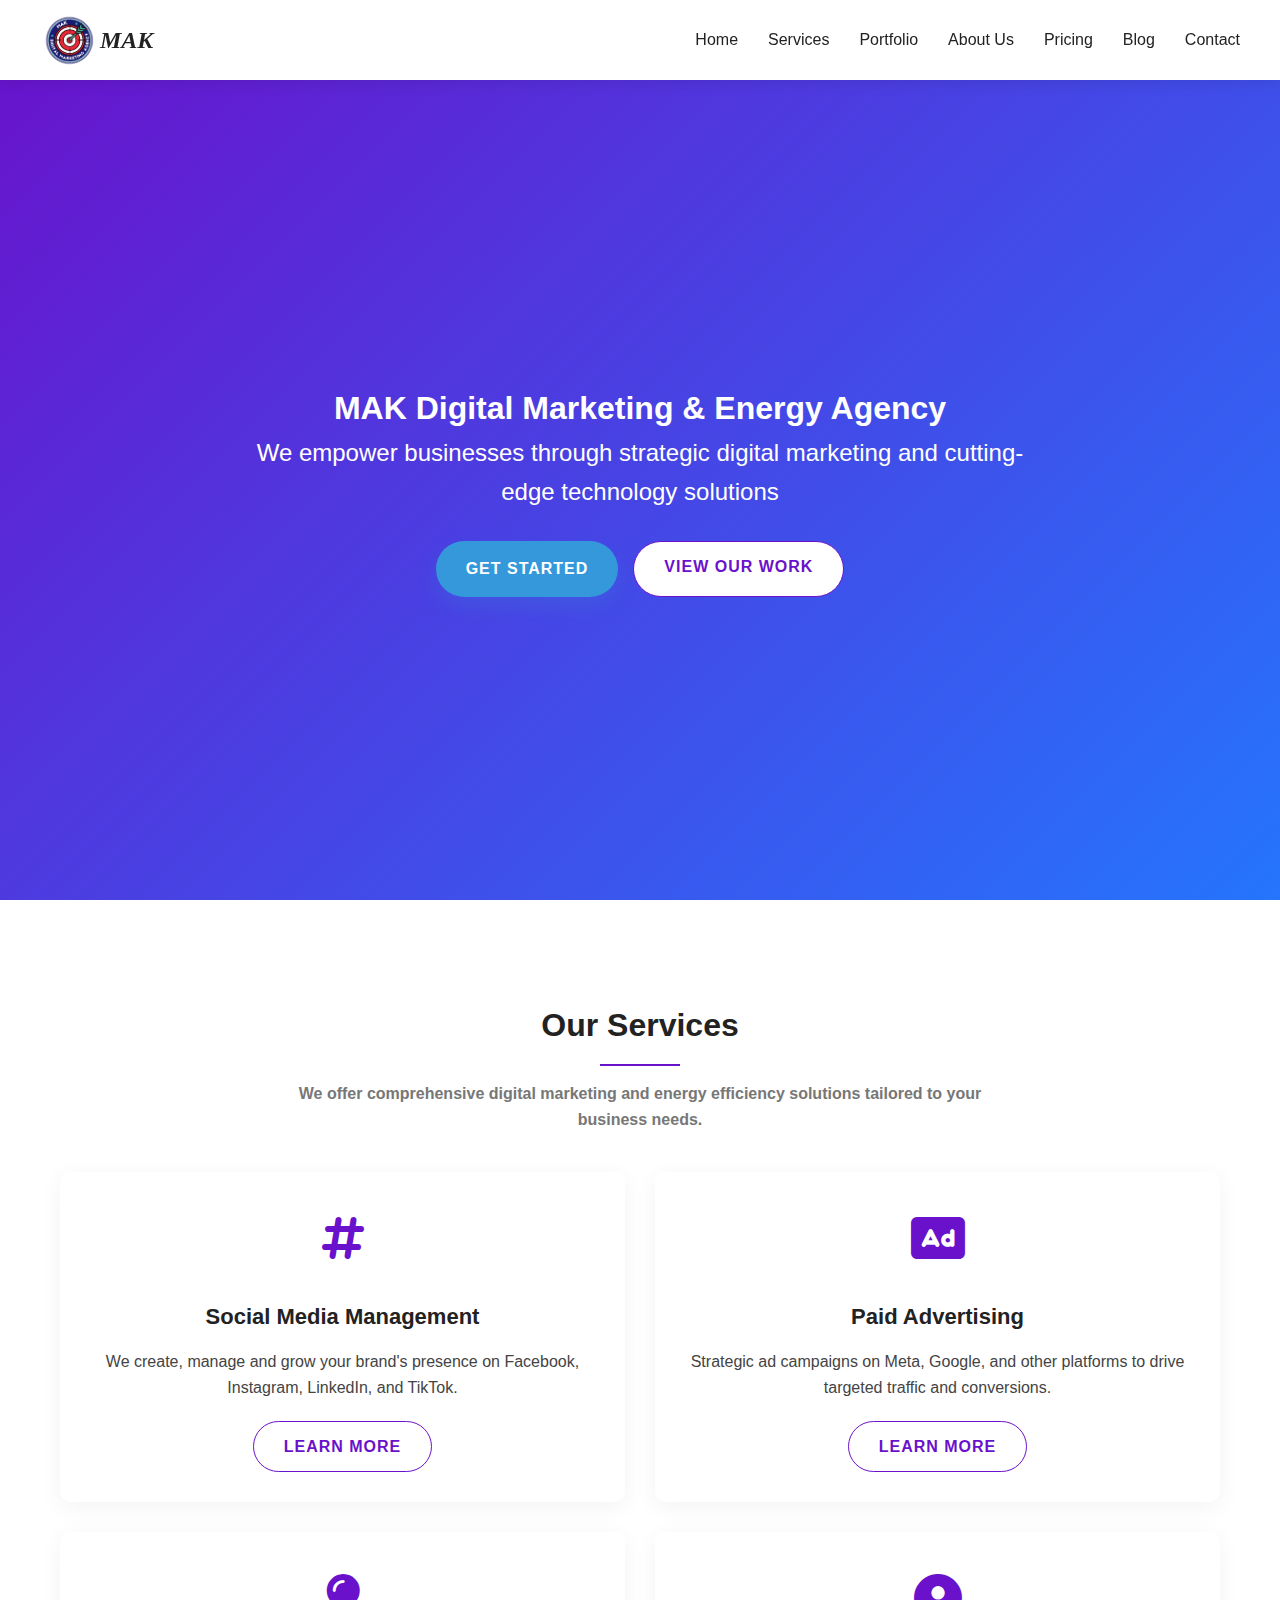
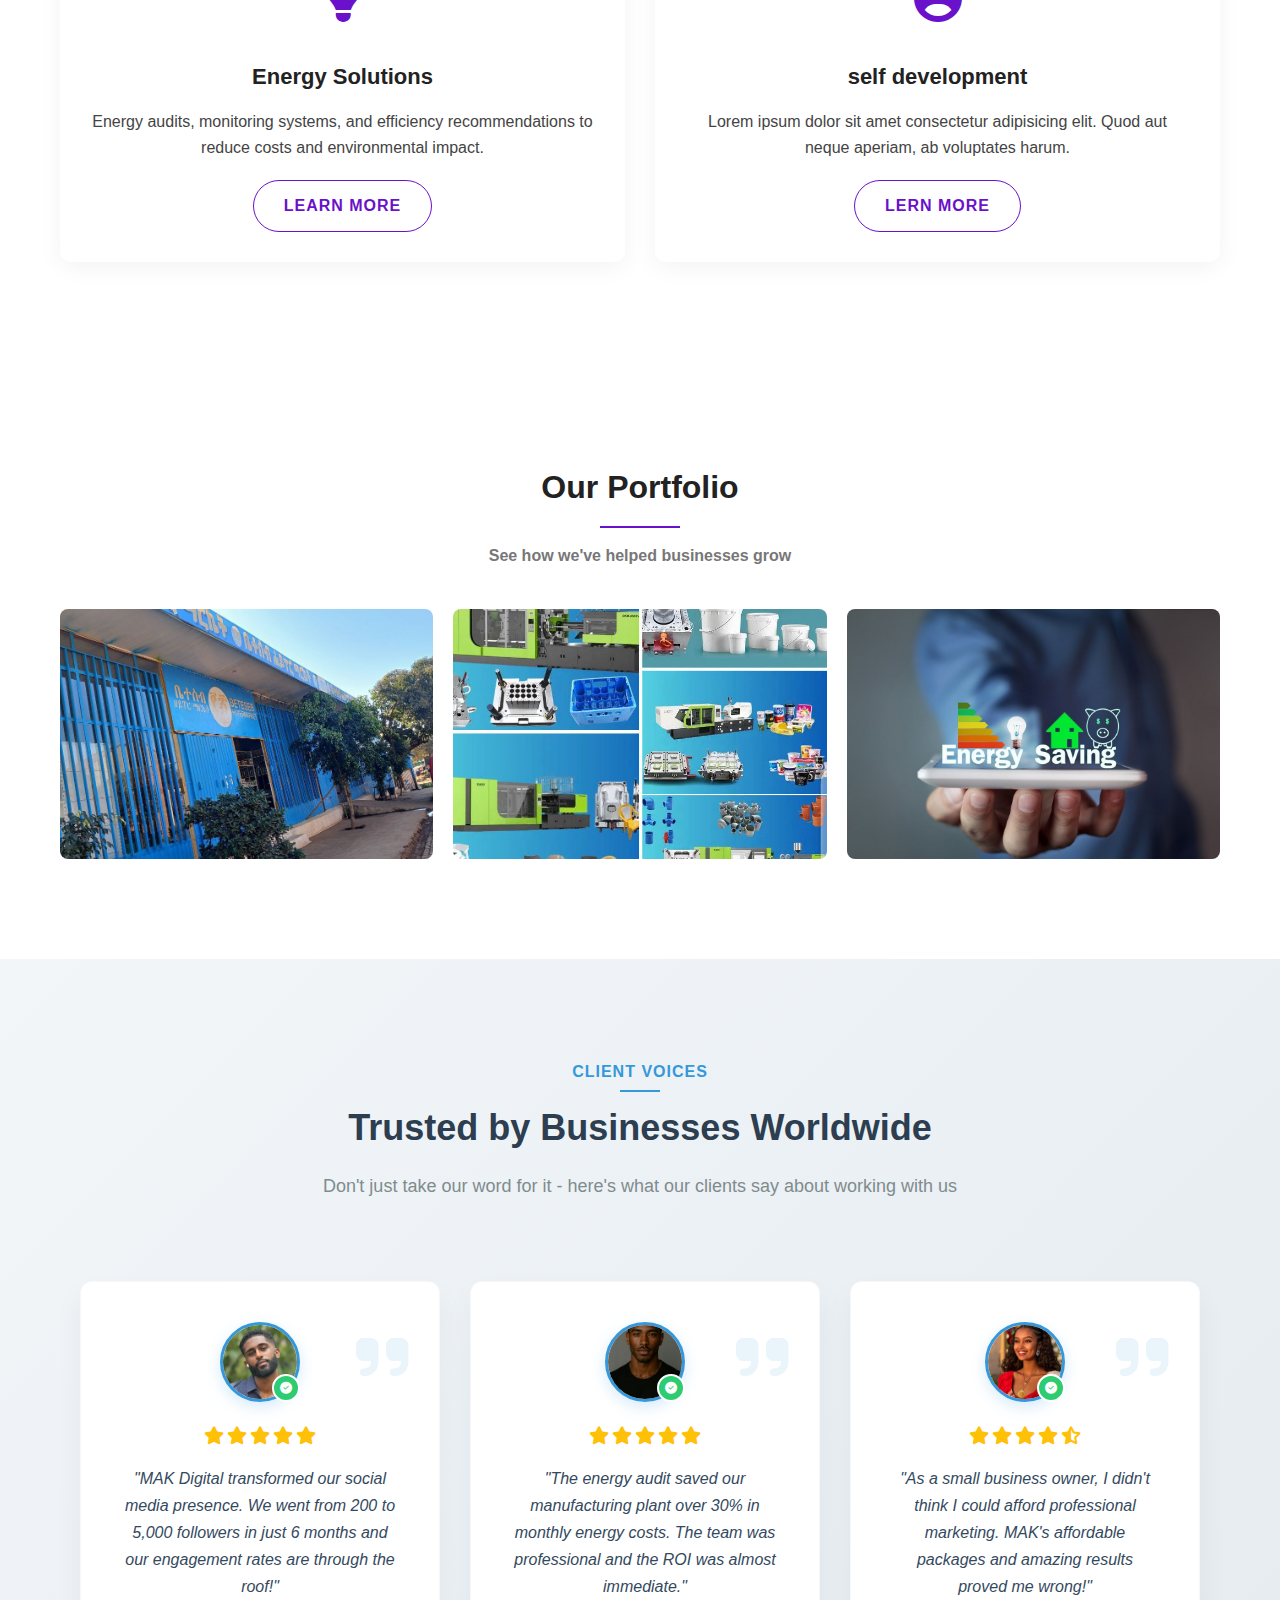
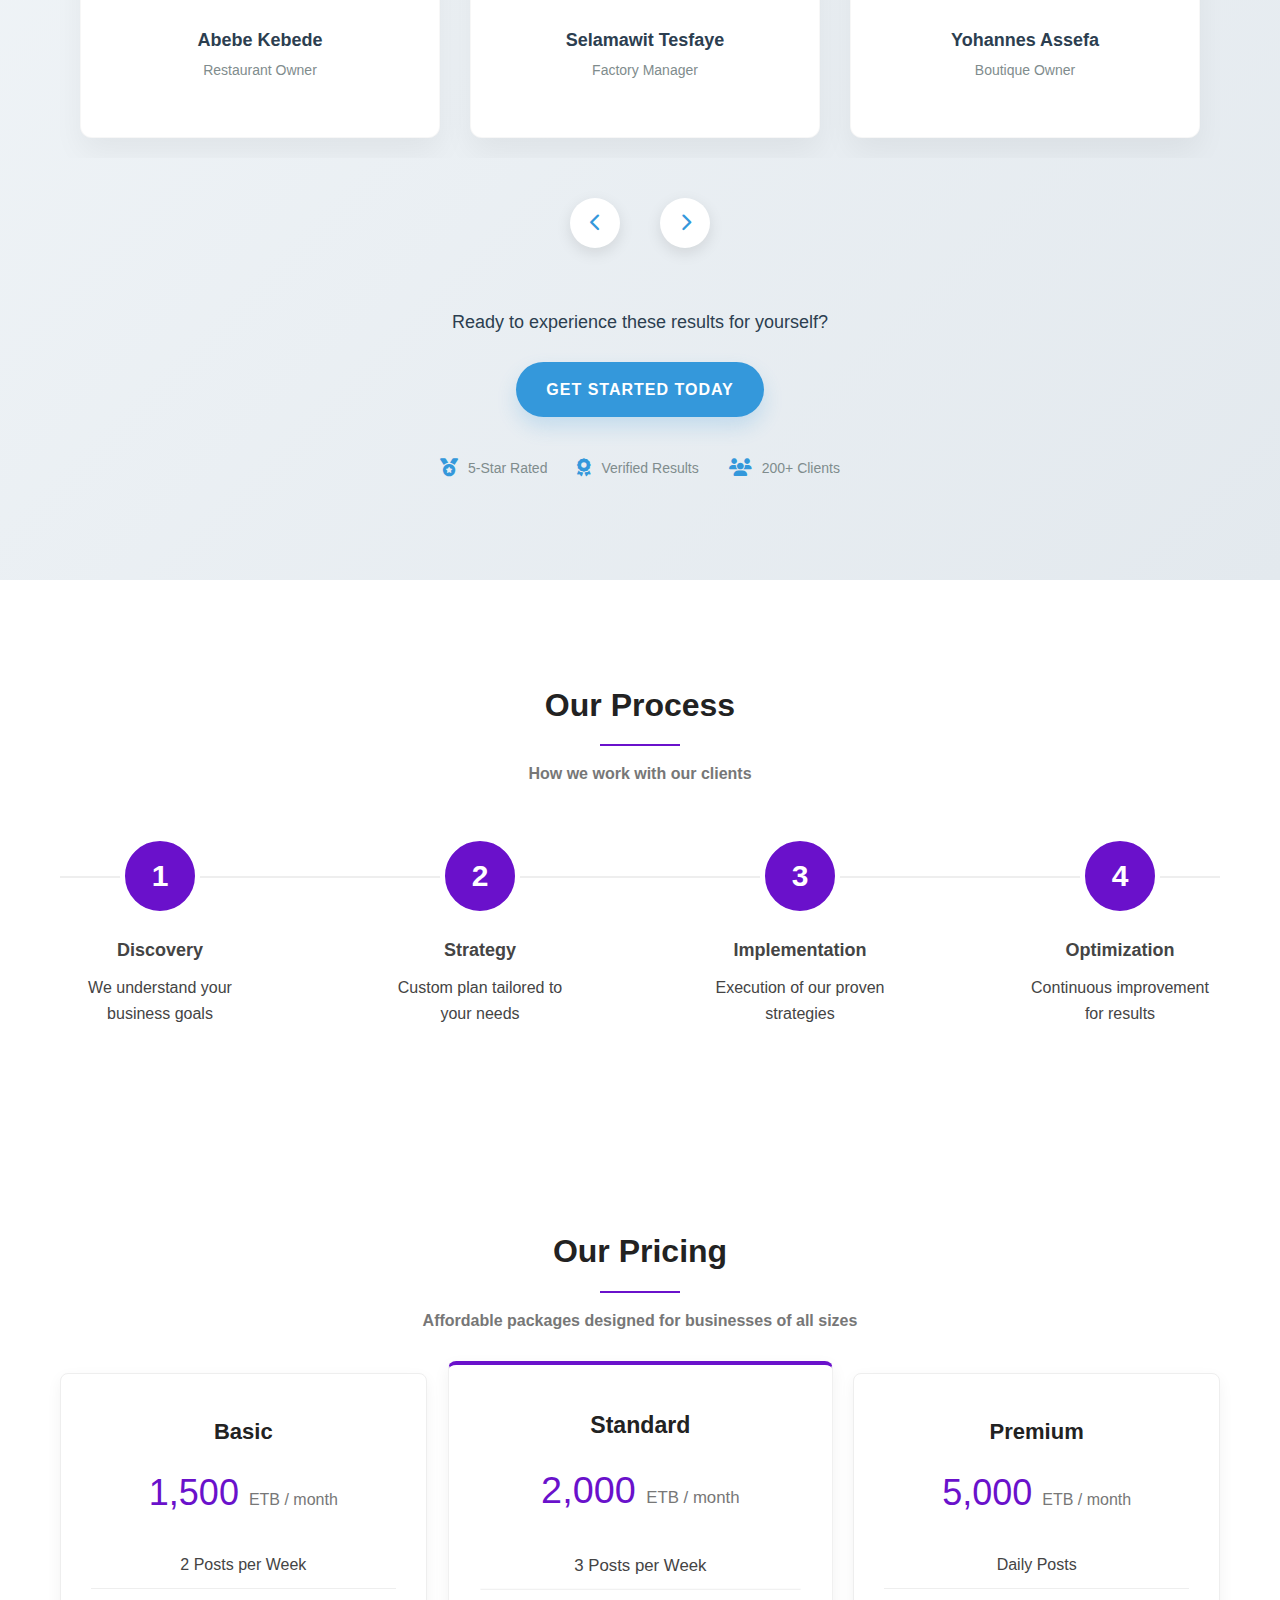
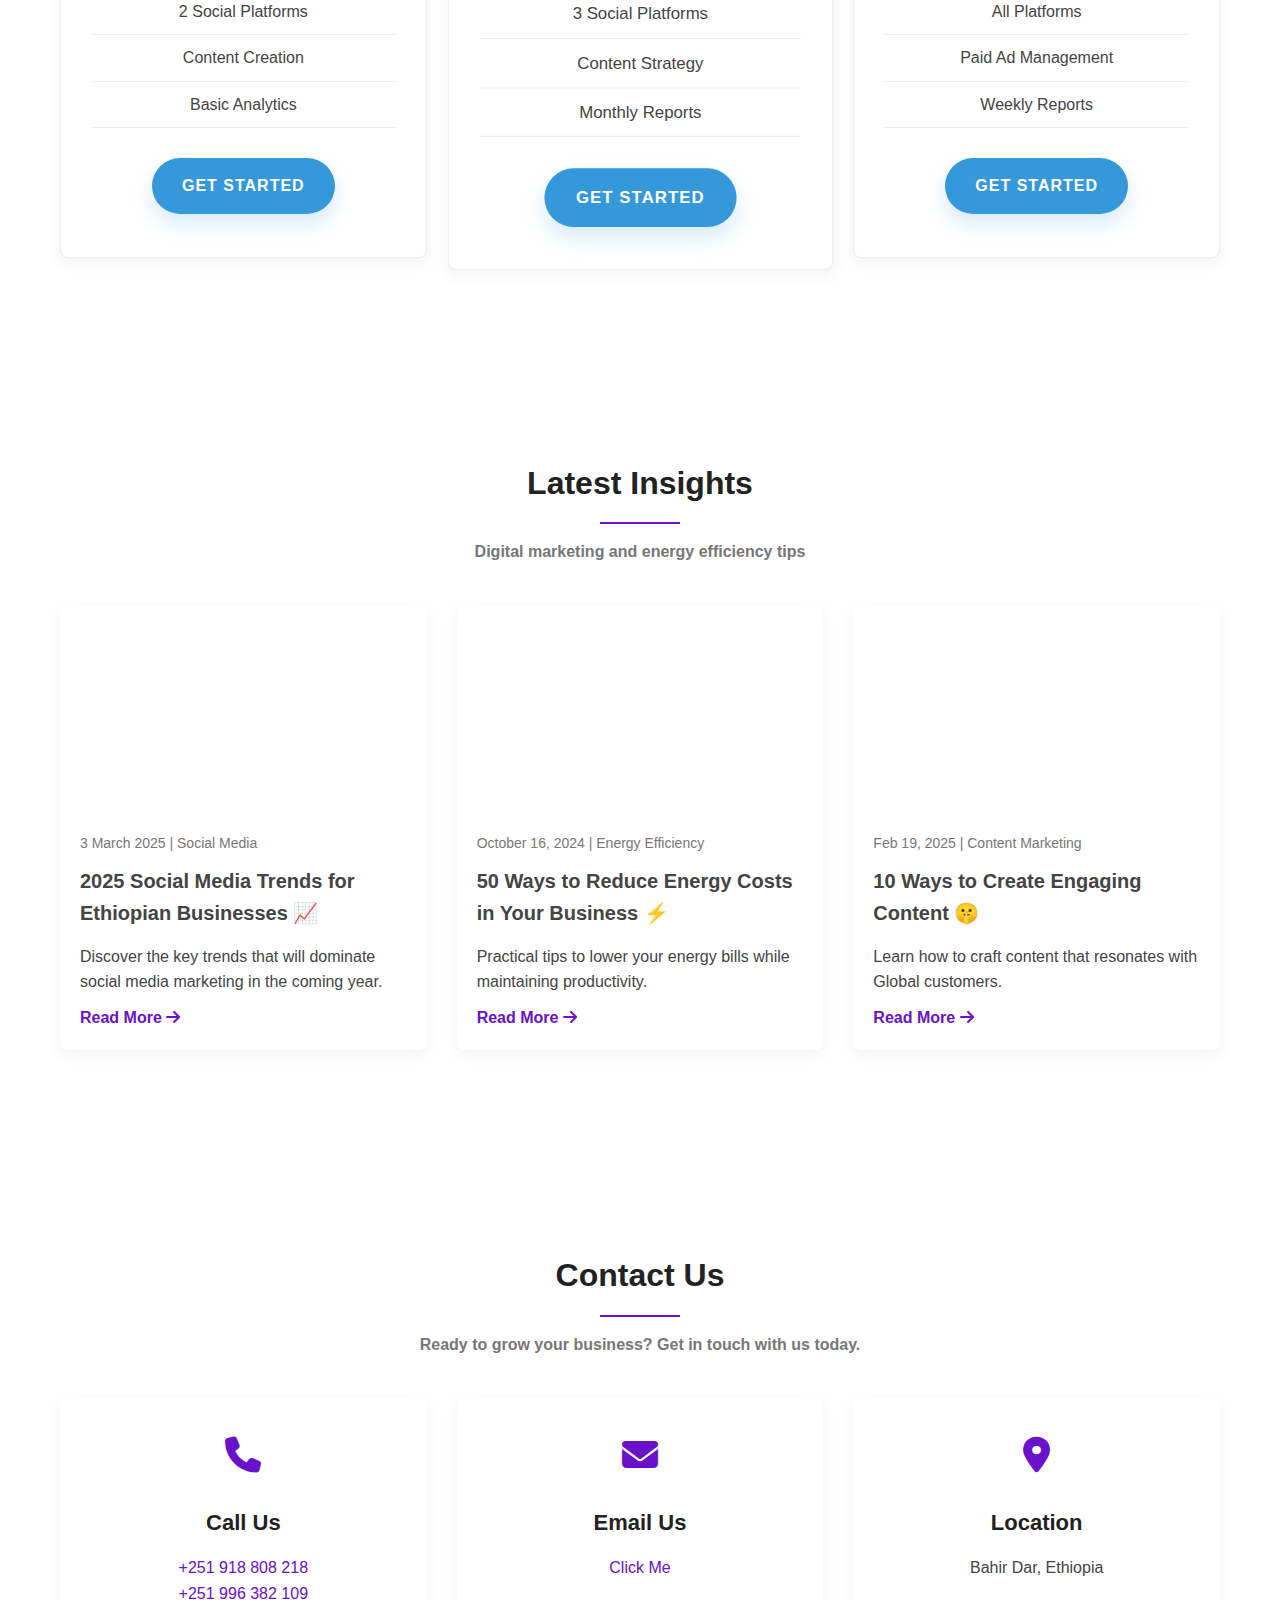
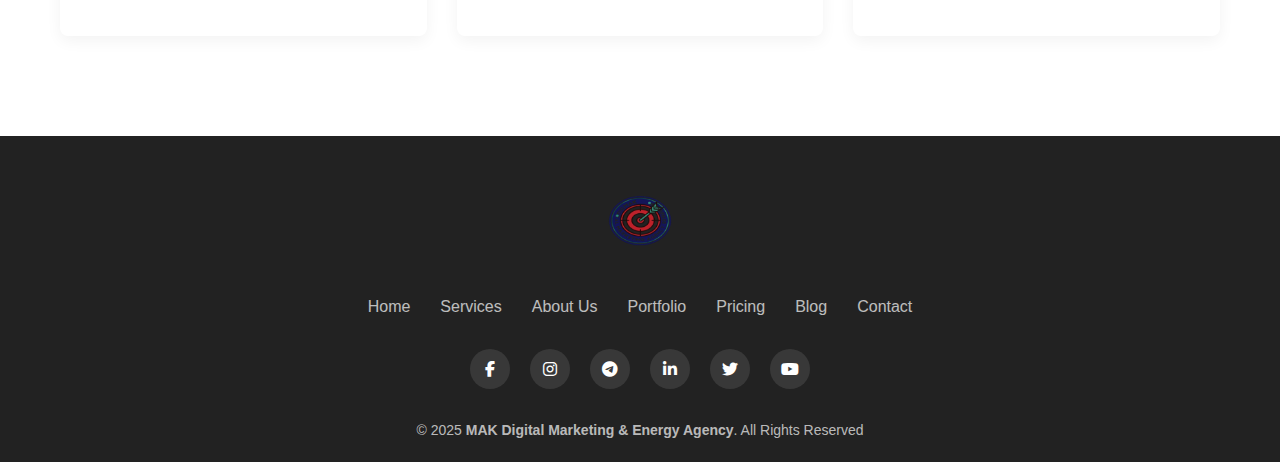
<file: index.html>
<!DOCTYPE html>
<html lang="en">

<head>
    <meta charset="UTF-8">
    <meta name="viewport" content="width=device-width, initial-scale=1.0">
    <title>MAK Digital Marketing & Energy Agency | Ethiopia</title>
    <meta name="description"
        content="Ethiopia's leading digital marketing & energy efficiency agency. Grow your brand with our proven strategies.">
    <meta name="keywords" content="social media Ethiopia, digital marketing Bahir Dar, energy audit Ethiopia">
    <link rel="stylesheet" href="https://cdnjs.cloudflare.com/ajax/libs/font-awesome/6.4.0/css/all.min.css">


    <link rel="icon" type="image/png" href="images/favicon-96x96.png" sizes="96x96" />
    <link rel="icon" type="image/svg+xml" href="images/favicon.svg" />
    <link rel="shortcut icon" href="images/favicon.ico" />
    <link rel="apple-touch-icon" sizes="180x180" href="images/apple-touch-icon.png" />
    <meta name="apple-mobile-web-app-title" content="Mak " />
    <link rel="manifest" href="images/site.webmanifest" />




    <link rel="stylesheet" href="styles.css">
</head>

<body>
    <!-- Header -->
   <header id="header">
  <div class="container header-container">
    <a href="index.html" class="logo">
      <img src="images/makLogojpg-removebg-preview.png" alt="MAK Digital Marketing Agency" />
      <h2>MAK</h2>
    </a>

    <nav>
      <!-- Desktop menu -->
      <ul class="nav-menu">
        <li><a href="index.html">Home</a></li>
        <li><a href="index.html#services">Services</a></li>
        <li><a href="index.html#portfolio">Portfolio</a></li>
        <li><a href="about.html">About Us</a></li>
        <li><a href="index.html#pricing">Pricing</a></li>
        <li><a href="index.html#blog">Blog</a></li>
        <li><a href="index.html#contact">Contact</a></li>
      </ul>

      <!-- Hamburger icon -->
      <div class="mobile-menu-btn" id="mobile-menu-btn">
        <i class="fas fa-bars"></i>
      </div>
    </nav>
  </div>

  <!-- Mobile Slide-in Menu -->
  <div class="mobile-slide-menu" id="mobile-slide-menu">
    <div class="close-btn" id="mobile-menu-close">
      <i class="fas fa-times"></i>
    </div>
    <ul>
      <li><a href="index.html" onclick="closeMobileMenu()">Home</a></li>
      <li><a href="index.html#services" onclick="closeMobileMenu()">Services</a></li>
      <li><a href="index.html#portfolio" onclick="closeMobileMenu()">Portfolio</a></li>
      <li><a href="about.html" onclick="closeMobileMenu()">About Us</a></li>
      <li><a href="index.html#pricing" onclick="closeMobileMenu()">Pricing</a></li>
      <li><a href="index.html#blog" onclick="closeMobileMenu()">Blog</a></li>
      <li><a href="index.html#contact" onclick="closeMobileMenu()">Contact</a></li>
    </ul>
  </div>
</header>

    <!-- Hero Section -->
    <section id="home" class="hero">
        <div class="hero-shapes">
            <div></div>
            <div></div>
            <div></div>
            <div></div>
            <div></div>
            <div></div>
            <div></div>
            <div></div>
            <div></div>
            <div></div>
        </div>
        <div class="container">
            <div class="hero-content animate">
                <h1> MAK Digital Marketing & Energy Agency</h1>
                <h2>We empower businesses through strategic digital marketing and cutting-edge technology solutions</h2>
                <div class="hero-btns">
                    <a href="#contact" class="btn btn-primary">Get Started</a>
                    <a href="#portfolio" class="btn btn-secondary">View Our Work</a>
                </div>

            </div>
        </div>
    </section>

    <!-- Services Section -->
    <section id="services" class="section">
        <div class="container">
            <div class="section-title">
                <h2>Our Services</h2>
                <p>We offer comprehensive digital marketing and energy efficiency solutions tailored to your business
                    needs.</p>
            </div>

            <div class="services-container">
                <div class="service-card animate">
                    <div class="service-icon">
                        <i class="fas fa-hashtag"></i>
                    </div>
                    <h3>Social Media Management</h3>
                    <p>We create, manage and grow your brand's presence on Facebook, Instagram, LinkedIn, and TikTok.
                    </p>
                    <a href="#contact" class="btn btn-secondary">Learn More</a>
                </div>

                <div class="service-card animate delay-1">
                    <div class="service-icon">
                        <i class="fas fa-ad"></i>
                    </div>
                    <h3>Paid Advertising</h3>
                    <p>Strategic ad campaigns on Meta, Google, and other platforms to drive targeted traffic and
                        conversions.</p>
                    <a href="#contact" class="btn btn-secondary">Learn More</a>
                </div>

                <div class="service-card animate delay-2">
                    <div class="service-icon">
                        <i class="fas fa-lightbulb"></i>
                    </div>
                    <h3>Energy Solutions</h3>
                    <p>Energy audits, monitoring systems, and efficiency recommendations to reduce costs and
                        environmental impact.</p>
                    <a href="#contact" class="btn btn-secondary">Learn More</a>
                </div>

                <div class="service-card animate delay-2">
                    <div class="service-icon">
                        <i class="fa-solid fa-circle-user"></i>
                    </div>
                    <h3>self development</h3>
                    <p>Lorem ipsum dolor sit amet consectetur
                        adipisicing elit. Quod aut neque aperiam,
                        ab voluptates harum.</p>
                    <a href="#contact" class="btn btn-secondary">Lern More</a>
                </div>
            </div>
        </div>
    </section>




    <!-- Portfolio Section -->
    <section id="portfolio" class="section">
        <div class="container">
            <div class="section-title">
                <h2>Our Portfolio</h2>
                <p>See how we've helped businesses grow</p>
            </div>

            <div class="portfolio-grid">
                <div class="portfolio-item animate">
                    <img src="images/testmony2.jpg" alt="Restaurant Social Media" loading="lazy">
                    <div class="overlay">
                        <h3>Beteseb Hyper Market</h3>
                        <p>+300% engagement in 3 months</p>
                        <a href="#">View Details</a>
                    </div>
                </div>

                <div class="portfolio-item animate delay-1">
                    <img src="images/plastic manufacture.jpj.jpg" alt=" Dental Clinic Marketing" loading="lazy">
                    <!-- <img src="images/plasticPaint.jpg" alt=""> -->
                    <div class="overlay">
                        <h3>Expert Plastic Paint</h3>
                        <p>50% increase in Selling of there products....</p>
                        <a href="#">View Details </a>
                    </div>
                </div>

                <div class="portfolio-item animate delay-2">
                    <img src="images/energy audit.jpg" alt="Energy Audit" loading="lazy">
                    <div class="overlay">
                        <h3>Manufacturing Plant</h3>
                        <p>25% energy cost reduction</p>
                        <a href="#">View Details</a>
                    </div>
                </div>
            </div>
        </div>
    </section>


    <section id="testimonials" class="section testimonials-section">
        <div class="container">
            <div class="section-header">
                <span class="section-subtitle">Client Voices</span>
                <h2 class="section-title">Trusted by Businesses Worldwide</h2>
                <p class="section-description">Don't just take our word for it - here's what our clients say about
                    working with us</p>
            </div>

            <div class="testimonials-container">
                <div class="testimonial-cards">
                    <!-- Testimonial 1 -->
                    <div class="testimonial-card">
                        <div class="testimonial-media">
                            <img src="images/client1.jpg" alt="Abebe Kebede" loading="lazy" class="client-avatar">
                            <div class="client-badge">
                                <i class="fas fa-check-circle"></i>
                            </div>
                        </div>
                        <div class="testimonial-content">
                            <div class="testimonial-rating">
                                <i class="fas fa-star"></i>
                                <i class="fas fa-star"></i>
                                <i class="fas fa-star"></i>
                                <i class="fas fa-star"></i>
                                <i class="fas fa-star"></i>
                            </div>
                            <blockquote class="testimonial-text">
                                "MAK Digital transformed our social media presence. We went from 200 to 5,000 followers
                                in just 6 months and our engagement rates are through the roof!"
                            </blockquote>
                            <div class="client-info">
                                <h4 class="client-name">Abebe Kebede</h4>
                                <span class="client-role">Restaurant Owner</span>
                                <div class="client-company">

                                </div>
                            </div>
                        </div>
                        <div class="testimonial-quote-icon">
                            <i class="fas fa-quote-right"></i>
                        </div>
                    </div>

                    <!-- Testimonial 2 -->
                    <div class="testimonial-card">
                        <div class="testimonial-media">
                            <img src="images/client2.jpg" alt="Selamawit Tesfaye" loading="lazy" class="client-avatar">
                            <div class="client-badge">
                                <i class="fas fa-check-circle"></i>
                            </div>
                        </div>
                        <div class="testimonial-content">
                            <div class="testimonial-rating">
                                <i class="fas fa-star"></i>
                                <i class="fas fa-star"></i>
                                <i class="fas fa-star"></i>
                                <i class="fas fa-star"></i>
                                <i class="fas fa-star"></i>
                            </div>
                            <blockquote class="testimonial-text">
                                "The energy audit saved our manufacturing plant over 30% in monthly energy costs. The
                                team was professional and the ROI was almost immediate."
                            </blockquote>
                            <div class="client-info">
                                <h4 class="client-name">Selamawit Tesfaye</h4>
                                <span class="client-role">Factory Manager</span>
                                <div class="client-company">

                                </div>
                            </div>
                        </div>
                        <div class="testimonial-quote-icon">
                            <i class="fas fa-quote-right"></i>
                        </div>
                    </div>

                    <!-- Testimonial 3 -->
                    <div class="testimonial-card">
                        <div class="testimonial-media">
                            <img src="images/client3.jpg" alt="Yohannes Assefa" loading="lazy" class="client-avatar">
                            <div class="client-badge">
                                <i class="fas fa-check-circle"></i>
                            </div>
                        </div>
                        <div class="testimonial-content">
                            <div class="testimonial-rating">
                                <i class="fas fa-star"></i>
                                <i class="fas fa-star"></i>
                                <i class="fas fa-star"></i>
                                <i class="fas fa-star"></i>
                                <i class="fas fa-star-half-alt"></i>
                            </div>
                            <blockquote class="testimonial-text">
                                "As a small business owner, I didn't think I could afford professional marketing. MAK's
                                affordable packages and amazing results proved me wrong!"
                            </blockquote>
                            <div class="client-info">
                                <h4 class="client-name">Yohannes Assefa</h4>
                                <span class="client-role">Boutique Owner</span>
                                <div class="client-company">
                                </div>
                            </div>
                        </div>
                        <div class="testimonial-quote-icon">
                            <i class="fas fa-quote-right"></i>
                        </div>
                    </div>
                </div>

                <div class="testimonials-controls">
                    <button class="testimonial-nav prev" aria-label="Previous testimonial">
                        <i class="fas fa-chevron-left"></i>
                    </button>
                    <div class="testimonial-pagination"></div>
                    <button class="testimonial-nav next" aria-label="Next testimonial">
                        <i class="fas fa-chevron-right"></i>
                    </button>
                </div>
            </div>

            <div class="testimonials-cta">
                <p>Ready to experience these results for yourself?</p>
                <a href="#contact" class="btn btn-primary">Get Started Today</a>
                <div class="trust-badges">
                    <div class="trust-badge">
                        <i class="fas fa-medal"></i>
                        <span>5-Star Rated</span>
                    </div>
                    <div class="trust-badge">
                        <i class="fas fa-award"></i>
                        <span>Verified Results</span>
                    </div>
                    <div class="trust-badge">
                        <i class="fas fa-users"></i>
                        <span>200+ Clients</span>
                    </div>
                </div>
            </div>
        </div>
    </section>




    <!-- Process Section -->
    <section id="process" class="section">
        <div class="container">
            <div class="section-title">
                <h2>Our Process</h2>
                <p>How we work with our clients</p>
            </div>

            <div class="process-steps">
                <div class="step animate">
                    <div class="step-number">1</div>
                    <h3>Discovery</h3>
                    <p>We understand your business goals</p>
                </div>

                <div class="step animate delay-1">
                    <div class="step-number">2</div>
                    <h3>Strategy</h3>
                    <p>Custom plan tailored to your needs</p>
                </div>

                <div class="step animate delay-2">
                    <div class="step-number">3</div>
                    <h3>Implementation</h3>
                    <p>Execution of our proven strategies</p>
                </div>

                <div class="step animate delay-3">
                    <div class="step-number">4</div>
                    <h3>Optimization</h3>
                    <p>Continuous improvement for results</p>
                </div>
            </div>
        </div>
    </section>

    <!-- Pricing Section -->
    <section id="pricing" class="section bg-light">
        <div class="container">
            <div class="section-title">
                <h2>Our Pricing</h2>
                <p>Affordable packages designed for businesses of all sizes</p>
            </div>

            <div class="pricing-container">
                <div class="pricing-card animate">
                    <h3>Basic</h3>
                    <div class="price">1,500 <span>ETB / month</span></div>
                    <ul>
                        <li>2 Posts per Week</li>
                        <li>2 Social Platforms</li>
                        <li>Content Creation</li>
                        <li>Basic Analytics</li>
                    </ul>
                    <a href="#contact" class="btn btn-primary">Get Started</a>
                </div>

                <div class="pricing-card featured animate delay-1">
                    <h3>Standard</h3>
                    <div class="price">2,000 <span>ETB / month</span></div>
                    <ul>
                        <li>3 Posts per Week</li>
                        <li>3 Social Platforms</li>
                        <li>Content Strategy</li>
                        <li>Monthly Reports</li>
                    </ul>
                    <a href="#contact" class="btn btn-primary">Get Started</a>
                </div>

                <div class="pricing-card animate delay-2">
                    <h3>Premium</h3>
                    <div class="price">5,000 <span>ETB / month</span></div>
                    <ul>
                        <li>Daily Posts</li>
                        <li>All Platforms</li>
                        <li>Paid Ad Management</li>
                        <li>Weekly Reports</li>
                    </ul>
                    <a href="#contact" class="btn btn-primary">Get Started</a>
                </div>
            </div>
        </div>
    </section>

    <!-- Blog Section -->
    <section id="blog" class="section">
        <div class="container">
            <div class="section-title">
                <h2>Latest Insights</h2>
                <p>Digital marketing and energy efficiency tips</p>
            </div>

            <div class="blog-posts">
                <article class="blog-card animate">
                    <img src="images/social media trend .jpg" alt="Social Media Trends" loading="lazy">
                    <div class="blog-content">
                        <div class="meta">3 March 2025 | Social Media</div>
                        <h3>2025 Social Media Trends for Ethiopian Businesses 📈</h3>
                        <p>Discover the key trends that will dominate social media marketing in the coming year.</p>
                        <a href="https://datareportal.com/reports/digital-2025-ethiopia" target="_blank">Read More <i
                                class="fas fa-arrow-right"></i></a>
                    </div>
                </article>

                <article class="blog-card animate delay-1">
                    <img src="images/energysaving.jpg" alt="Energy Saving" loading="lazy">
                    <div class="blog-content">
                        <div class="meta">October 16, 2024 | Energy Efficiency</div>
                        <h3>50 Ways to Reduce Energy Costs in Your Business ⚡</h3>
                        <p>Practical tips to lower your energy bills while maintaining productivity.</p>
                        <a href="https://diversegy.com/ways-to-reduce-energy-costs-at-your-business-in-2025/" target="_blank">Read More <i
                                class="fas fa-arrow-right"></i></a>
                    </div>
                </article>

                <article class="blog-card animate delay-2">
                    <img src="images/conten marketing.jpg" alt="Content Marketing" loading="lazy">
                    <div class="blog-content">
                        <div class="meta">Feb 19, 2025 | Content Marketing</div>
                        <h3>10 Ways to Create Engaging Content 🤫</h3>
                        <p>Learn how to craft content that resonates with Global customers.</p>
                        <a href="https://nytlicensing.com/latest/methods/create-engaging-content/" target="_blank">Read
                            More <i class="fas fa-arrow-right"></i></a>
                    </div>
                </article>
            </div>
        </div>
    </section>

    <!-- Contact Section -->
    <section id="contact" class="section">
        <div class="container">
            <div class="section-title">
                <h2>Contact Us</h2>
                <p>Ready to grow your business? Get in touch with us today.</p>
            </div>

            <div class="contact-container">
                <div class="contact-info animate">
                    <div class="contact-icon">
                        <i class="fas fa-phone"></i>
                    </div>
                    <h3>Call Us</h3>
                    <p> <a href="tel:+251 918 808 218">+251 918 808 218</a></p>
                    <p><a href="tel: +251 996 382 109">+251 996 382 109</a> </p>
                </div>

                <div class="contact-info animate delay-1">
                    <div class="contact-icon">
                        <i class="fas fa-envelope"></i>
                    </div>
                    <h3>Email Us</h3>

                    <!-- pre-fill subject and body: -->
                   <a href="https://mail.google.com/mail/?view=cm&fs=1&to=natnaelzemene74@gmail.com&su=Hello%20Mak Digital Marketing Agency&body=I%20want%20to%20connect%20with%20you" target="_blank"> Click Me </a>
                 
</a>
                   
                    </div>
                <div class="contact-info animate delay-2">
                    <div class="contact-icon">
                        <i class="fas fa-map-marker-alt"></i>
                    </div>
                    <h3>Location</h3>
                    <p>Bahir Dar, Ethiopia</p>
                </div>
            </div>

    </section>

    <!-- Footer -->
    <footer>
        <div class="container">
            <div class="footer-logo">
                <img src="images/logo.png" alt="MAK Digital Marketing Agency">
            </div>

            <div class="footer-links">

                <a href="#home">Home</a>
                <a href="#services">Services</a>
                <a href="about.html">About Us</a>
                <a href="#portfolio">Portfolio</a>
                <a href="#pricing">Pricing</a>
                <a href="#blog">Blog</a>
                <a href="#contact">Contact</a>
            </div>

            <div class="social-links">
                <a href="https://www.facebook.com/melaku.tarekegne"><i class="fab fa-facebook-f"></i></a>
                <a href="https://www.instagram.com/mtarekegne?igsh=bnFvMmhwZ3hleGNs"><i
                        class="fab fa-instagram"></i></a>
                <a href="https://t.me/Mak1880" target="_blank"><i class="fa-brands fa-telegram"></i></a>
                <a href="#" target="_blank"><i class="fab fa-linkedin-in"></i></a>
                <a href="#" target="_blank"><i class="fab fa-twitter"></i></a>
                <a href="#" target="_blank"><i class="fab fa-youtube"></i></a>

            </div>

            <div class="copyright">
                &copy; 2025 <strong>MAK Digital Marketing & Energy Agency</strong>. All Rights Reserved
            </div>
        </div>
    </footer>



</body>


</html>
</file>
<file: styles.css>
:root {
      --primary-color: #6a11cb;
      --secondary-color: #2575fc;
      --dark-color: #222;
      --light-color: #f8f9fa;
      --text-color: #444;
      --text-light: #777;
      --white: #fff;
      --transition: all 0.3s ease;
  }

  * {
      margin: 0;
      padding: 0;
      box-sizing: border-box;
  }

  body {
      font-family: 'Jost', 'Open Sans', sans-serif;
      color: var(--text-color);
      line-height: 1.6;
      overflow-x: hidden;
  }

  a {
      text-decoration: none;
      color: var(--primary-color);
      transition: var(--transition);
  }

  ul {
      list-style: none;
  }

  img {
      max-width: 100%;
      height: auto;
  }

  .container {
      width: 100%;
      max-width: 1200px;
      margin: 0 auto;
      padding: 0 20px;
  }

  .section {
      padding: 100px 0;
  }

  .section-title {
      text-align: center;
      margin-bottom: 50px;
  }

  .section-title h2 {
      font-size: 32px;
      color: var(--dark-color);
      margin-bottom: 15px;
      position: relative;
      padding-bottom: 15px;
  }

  .section-title h2::after {
      content: '';
      position: absolute;
      bottom: 0;
      left: 50%;
      transform: translateX(-50%);
      width: 80px;
      height: 2px;
      background: var(--primary-color);
  }

  .section-title p {
      color: var(--text-light);
      max-width: 700px;
      margin: 0 auto;
      font-size: 16px;
  }

  .btn {


      display: inline-block;
      padding: 12px 30px;
      border-radius: 4px;
      font-weight: 600;
      text-transform: uppercase;
      letter-spacing: 1px;
      transition: var(--transition);
      border: none;
      cursor: pointer;
  }

  .btn-primary {
      background: linear-gradient(135deg, var(--primary-color), var(--secondary-color));
      color: var(--white);
  }

  .btn-primary:hover {
      transform: translateY(-3px);
      box-shadow: 0 10px 20px rgba(0, 0, 0, 0.1);
  }

  .btn-secondary {
      border-radius: 30px;
      background: var(--white);
      color: var(--primary-color);
      border: 1px solid var(--primary-color);
  }

  .btn-secondary:hover {
      background: var(--primary-color);
      color: var(--white);
  }

  /* Header */
  header {
      position: fixed;
      top: 0;
      left: 0;
      height: 80px; 
      width: 100%;
      z-index: 1000;
      background: var(--white);
      box-shadow: 0 2px 15px rgba(0, 0, 0, 0.1);
      transition: var(--transition);
  }

  header.scrolled {
      background: rgba(255, 255, 255, 0.95);
      box-shadow: 0 5px 20px rgba(0, 0, 0, 0.1);
  }

  .header-container {
      display: flex;
      justify-content: space-between;
      align-items: center;
      padding: 10px 0;
  }

  .logo {
      display: flex;
      align-items: center;
  }

  .logo img {
      
       padding-left: 0;
      height: 60px;
      transition: var(--transition);
  }

  .logo h2 {
      font-size: 24px;
      color: var(--dark-color);
      font-family:Cambria, Cochin, Georgia, Times, 'Times New Roman', serif, 'Times New Roman', Times, serif ;
      font-style: italic;
  }

  .nav-menu {
      display: flex;
  }

  .nav-menu li {
      margin-left: 30px;
  }

  .nav-menu a {
      color: var(--dark-color);
      font-weight: 500;
      position: relative;
      padding: 5px 0;
  }

  .nav-menu a::after {
      content: '';
      position: absolute;
      bottom: 0;
      left: 0;
      width: 0;
      height: 2px;
      background: var(--primary-color);
      transition: var(--transition);
  }

  .nav-menu a:hover::after,
  .nav-menu a.active::after {
      width: 100%;
  }

  .mobile-menu-btn {
      display: none;
      font-size: 24px;
      color: var(--dark-color);
      cursor: pointer;
  }

  /* Hero Section */
  .hero {
      height: 100vh;
      background: linear-gradient(135deg, var(--primary-color), var(--secondary-color));
      display: flex;
      align-items: center;
      text-align: center;
      color: var(--white);
      padding-top: 80px;
      position: relative;
      overflow: hidden;
  }



  .hero-content {
      max-width: 800px;
      margin: 0 auto;
      position: relative;
      z-index: 2;
  }

  /* 
        /* Container with flex layout */


  */ .hero h1 {
      font-size: 48px;
      margin-bottom: 20px;
      line-height: 1.2;
  }

  .hero h2 {
      font-size: 24px;
      margin-bottom: 30px;
      font-weight: 300;
  }

  .hero-btns {
      display: flex;
      justify-content: center;
      gap: 15px;
      margin-top: 30px;
  }

  /* Animated Background Elements */
  .hero-shapes {
      position: absolute;
      top: 0;
      left: 0;
      width: 100%;
      height: 100%;
      overflow: hidden;
      z-index: 1;
  }

  .hero-shapes div {
      position: absolute;
      display: block;
      width: 20px;
      height: 20px;
      background: rgba(255, 255, 255, 0.2);
      animation: animate 25s linear infinite;
      bottom: -150px;
      border-radius: 50%;
  }

  .hero-shapes div:nth-child(1) {
      left: 25%;
      width: 80px;
      height: 80px;
      animation-delay: 0s;
  }

  .hero-shapes div:nth-child(2) {
      left: 10%;
      width: 20px;
      height: 20px;
      animation-delay: 2s;
      animation-duration: 12s;
  }

  .hero-shapes div:nth-child(3) {
      left: 70%;
      width: 20px;
      height: 20px;
      animation-delay: 4s;
  }

  .hero-shapes div:nth-child(4) {
      left: 40%;
      width: 60px;
      height: 60px;
      animation-delay: 0s;
      animation-duration: 18s;
  }

  .hero-shapes div:nth-child(5) {
      left: 65%;
      width: 20px;
      height: 20px;
      animation-delay: 0s;
  }

  .hero-shapes div:nth-child(6) {
      left: 75%;
      width: 110px;
      height: 110px;
      animation-delay: 3s;
  }

  .hero-shapes div:nth-child(7) {
      left: 35%;
      width: 150px;
      height: 150px;
      animation-delay: 7s;
  }

  .hero-shapes div:nth-child(8) {
      left: 50%;
      width: 25px;
      height: 25px;
      animation-delay: 15s;
      animation-duration: 45s;
  }

  .hero-shapes div:nth-child(9) {
      left: 20%;
      width: 15px;
      height: 15px;
      animation-delay: 2s;
      animation-duration: 35s;
  }

  .hero-shapes div:nth-child(10) {
      left: 85%;
      width: 150px;
      height: 150px;
      animation-delay: 0s;
      animation-duration: 11s;
  }


.mobile-slide-menu {
  position: fixed;
  top: 0;
  left: -30%; /* hidden off screen */
  width: 30%;
  max-width: 320px; /* max width for bigger screens */
  height: 100%;
  background:white ; /* slightly more transparent */
  backdrop-filter: blur(12px); /* stronger glassmorphism effect */
  box-shadow: 6px 0 25px rgba(0, 0, 0, 0.15);
  padding-top: 70px;
  transition: left 0.35s cubic-bezier(0.77, 0, 0.175, 1);
  z-index: 10000;
  overflow-y: auto;
  border-top-right-radius: 24px;
  border-bottom-right-radius: 24px;
  border-left: 2px solid rgba(255, 255, 255, 0.4);
  font-family: 'Segoe UI', Tahoma, Geneva, Verdana, sans-serif;
  color: #222;
  user-select: none;
}

/* Show menu when active */
.mobile-slide-menu.active {
  left: 0;
}

/* Close button style */
.mobile-slide-menu .close-btn {
  position: absolute;
  top: 20px;
  right: 20px;
  font-size: 2rem;
  cursor: pointer;
  color: var(--primary-color);
  transition: color 0.3s ease;
  background: rgba(0,0,0,0.05);
  width: 36px;
  height: 36px;
  border-radius: 50%;
  display: flex;
  align-items: center;
  justify-content: center;
  box-shadow: 0 2px 6px rgba(0,0,0,0.1);
}

.mobile-slide-menu .close-btn:hover {
  color: var(--light-color);
  background: var(--primary-color);
  box-shadow: 0 4px 10px rgba(0,0,0,0.15);
}

/* Mobile menu list styles */
.mobile-slide-menu ul {
  list-style: none;
  margin: 0;
  padding: 0;
}

.mobile-slide-menu ul li {
  border-bottom: 1px solid #eee;
}

.mobile-slide-menu ul li a {
  display: block;
  padding: 18px 24px;
  font-weight: 600;
  font-size: 1.1rem;
  color: #222;
  text-decoration: none;
  transition: background-color 0.3s ease, color 0.3s ease;
  border-left: 4px solid transparent;
  letter-spacing: 0.02em;
}

.mobile-slide-menu ul li a:hover,
.mobile-slide-menu ul li a:focus {
  background-color: #f0f8ff;
  color: #007bff;
  border-left-color: #007bff;
  outline: none;
  padding-left: 20px; /* slight shift effect */
}

/* Scrollbar styling for better UI */
.mobile-slide-menu::-webkit-scrollbar {
  width: 6px;
}

.mobile-slide-menu::-webkit-scrollbar-track {
  background: transparent;
}

.mobile-slide-menu::-webkit-scrollbar-thumb {
  background-color: rgba(0, 0, 0, 0.1);
  border-radius: 3px;
  transition: background-color 0.3s ease;
}

.mobile-slide-menu::-webkit-scrollbar-thumb:hover {
  background-color: rgba(0, 0, 0, 0.2);
}


/* Show hamburger only on mobile and hide desktop menu */
@media (max-width: 768px) {
  .nav-menu {
    display: none;
  }
  .mobile-menu-btn {
    display: block;
    font-size: 1.8rem;
    cursor: pointer;
    color: black;
  }
}

/* Hide hamburger on desktop */
@media (min-width: 769px) {
  .mobile-menu-btn {
    display: none;
  }
}


  @keyframes animate {
      0% {
          transform: translateY(0) rotate(0deg);
          opacity: 1;
          border-radius: 0;
      }

      100% {
          transform: translateY(-1000px) rotate(720deg);
          opacity: 0;
          border-radius: 50%;
      }
  }

  /* Contact Form in Hero */
  .hero-form {
      background: rgba(255, 255, 255, 0.9);
      padding: 30px;
      border-radius: 10px;
      max-width: 500px;
      margin: 40px auto 0;
      box-shadow: 0 10px 30px rgba(0, 0, 0, 0.1);
  }

  .hero-form h3 {
      color: var(--dark-color);
      margin-bottom: 20px;
  }

  .hero-form input,
  .hero-form select {
      width: 100%;
      padding: 12px 15px;
      margin-bottom: 15px;
      border: 1px solid #ddd;
      border-radius: 4px;
      font-family: inherit;
  }

  .hero-form button {
      width: 100%;
  }






  /* Services Section */
  .services-container {
      display: grid;
      grid-template-columns: repeat(auto-fit, minmax(400px, 1fr));
      gap: 30px;
      margin-top: 40px;
  }

  .service-card {

      background: var(--white);
      border-radius: 10px;
      padding: 30px;
      box-shadow: 0 5px 25px rgba(0, 0, 0, 0.05);
      transition: var(--transition);
      text-align: center;
      position: relative;
      overflow: hidden;
      z-index: 1;
  }

  .service-card::before {
      content: '';
      position: absolute;
      top: 0;
      left: 0;
      width: 100%;
      height: 100%;
      background: linear-gradient(135deg, var(--primary-color), var(--secondary-color));
      opacity: 0;
      transition: var(--transition);
      z-index: -1;
  }

  .service-card:hover {
      transform: translateY(-10px);
      box-shadow: 2px 15px 30px rgba(0, 0, 0, 0.1);
      color: var(--white);
      transform: scale(1.1);
      transition: 0.3s;
  }

  .service-card:hover::before {
      opacity: 1;
  }

  .service-card:hover .service-icon {
      color: var(--white);
  }

  .service-card:hover h3 {
      color: var(--white);
  }

  .service-card:hover p {
      color: rgba(255, 255, 255, 0.8);
  }

  .service-card:hover .btn-secondary {
      background: var(--white);
      color: var(--primary-color);
  }


  .service-icon {
      font-size: 48px;
      color: var(--primary-color);
      margin-bottom: 20px;
      transition: var(--transition);
  }

  .service-card h3 {
      font-size: 22px;
      margin-bottom: 15px;
      color: var(--dark-color);
      transition: var(--transition);
  }

  .service-card p {
      margin-bottom: 20px;
      transition: var(--transition);
  }



  /* Portfolio Section */
  .portfolio-grid {
      display: grid;
      grid-template-columns: repeat(auto-fit, minmax(300px, 1fr));
      gap: 20px;
      margin-top: 40px;
  }

  .portfolio-item {
      position: relative;
      border-radius: 8px;
      overflow: hidden;
      height: 250px;
  }

  .portfolio-item img {
      width: 100%;
      height: 100%;
      object-fit: cover;
      transition: var(--transition);
  }

  .portfolio-item .overlay {
      position: absolute;
      bottom: -100%;
      left: 0;
      width: 100%;
      padding: 20px;
      background: rgba(106, 17, 203, 0.9);
      color: var(--white);
      transition: var(--transition);
  }

  .portfolio-item:hover .overlay {
      bottom: 0;
  }

  .portfolio-item .overlay h3 {
      margin-bottom: 5px;
  }

  .portfolio-item .overlay a {
      display: inline-block;
      margin-top: 10px;
      color: var(--white);
      font-weight: 600;
      border-bottom: 1px solid var(--white);
  }

  /* Testimonials Section */
  /* .testimonials {
            background: var(--light-color);
        }

        .testimonial-slider {
            max-width: 400px;
            margin: 0 auto;
            position: relative;
        }

        .testimonial {
            background: var(--white);
            padding: 30px;
            border-radius: 8px;
            box-shadow: 0 5px 15px rgba(0, 0, 0, 0.05);
            text-align: center;
            margin: 0 15px;
        }

        .testimonial img {
            width: 80px;
            height: 80px;
            border-radius: 50%;
            object-fit: cover;
            margin: 0 auto 20px;
            border: 3px solid var(--primary-color);
        }

        .testimonial p {
            font-style: italic;
            margin-bottom: 20px;
            position: relative;
        }

        .testimonial p::before,
        .testimonial p::after {
            content: '"';
            font-size: 24px;
            color: var(--primary-color);
            opacity: 0.5;
        }

        .testimonial h4 {
            color: var(--primary-color);
        }

        .testimonial-rating {
            color: #ffc107;
            margin: 10px 0;
        }

        .slick-dots {
            display: flex;
            justify-content: center;
            margin-top: 30px;
            list-style: none;
        }

        .slick-dots li {
            margin: 0 5px;
        }

        .slick-dots button {
            font-size: 0;
            width: 12px;
            height: 12px;
            border-radius: 50%;
            background: #ddd;
            border: none;
            transition: var(--transition);
        }

        .slick-dots .slick-active button {
            background: var(--primary-color);
        } */



  /* Testimonials Section Styles */
  .testimonials-section {
      background: linear-gradient(135deg, #f8f9fa 0%, #e9ecef 100%);
      padding: 100px 0;
      position: relative;
      overflow: hidden;
  }

  .testimonials-section::before {
      content: '';
      position: absolute;
      top: 0;
      left: 0;
      width: 100%;
      height: 100%;
      background: url('data:image/svg+xml;utf8,<svg xmlns="http://www.w3.org/2000/svg" viewBox="0 0 100 100" preserveAspectRatio="none"><path fill="rgba(52, 152, 219, 0.03)" d="M0,0 L100,0 L100,100 L0,100 Z"></path></svg>');
      background-size: cover;
      z-index: 0;
  }

  .section-header {
      text-align: center;
      margin-bottom: 60px;
      position: relative;
      z-index: 1;
  }

  .section-subtitle {
      display: inline-block;
      color: #3498db;
      font-size: 16px;
      font-weight: 600;
      text-transform: uppercase;
      letter-spacing: 1px;
      margin-bottom: 15px;
      position: relative;
  }

  .section-subtitle::after {
      content: '';
      position: absolute;
      left: 50%;
      bottom: -8px;
      transform: translateX(-50%);
      width: 40px;
      height: 2px;
      background: #3498db;
  }

  .section-title {
      font-size: 36px;
      font-weight: 700;
      color: #2c3e50;
      margin-bottom: 15px;
  }

  .section-description {
      color: #7f8c8d;
      max-width: 700px;
      margin: 0 auto;
      font-size: 18px;
      line-height: 1.6;
  }

  .testimonials-container {
      position: relative;
      z-index: 1;
  }

  .testimonial-cards {
      display: flex;
      gap: 30px;
      padding: 20px;
      overflow-x: auto;
      scroll-snap-type: x mandatory;
      scroll-behavior: smooth;
      -webkit-overflow-scrolling: touch;
      margin-bottom: 40px;
      scrollbar-width: none;
  }

  .testimonial-cards::-webkit-scrollbar {
      display: none;
  }

  .testimonial-card {
      min-width: 350px;
      background: #fff;
      border-radius: 12px;
      box-shadow: 0 15px 30px rgba(0, 0, 0, 0.05);
      padding: 40px;
      scroll-snap-align: start;
      position: relative;
      transition: all 0.3s ease;
      border: 1px solid rgba(0, 0, 0, 0.03);
  }

  .testimonial-card:hover {
      transform: translateY(-10px);
      box-shadow: 0 20px 40px rgba(0, 0, 0, 0.1);
  }

  .testimonial-media {
      position: relative;
      width: 80px;
      height: 80px;
      margin: 0 auto 25px;
  }

  .client-avatar {
      width: 100%;
      height: 100%;
      object-fit: cover;
      border-radius: 50%;
      border: 3px solid #3498db;
      box-shadow: 0 5px 15px rgba(52, 152, 219, 0.2);
  }

  .client-badge {
      position: absolute;
      bottom: 0;
      right: 0;
      width: 28px;
      height: 28px;
      background: #2ecc71;
      border-radius: 50%;
      display: flex;
      align-items: center;
      justify-content: center;
      color: white;
      border: 2px solid white;
      font-size: 12px;
  }

  .testimonial-content {
      text-align: center;
  }

  .testimonial-rating {
      color: #ffc107;
      font-size: 18px;
      margin-bottom: 20px;
      display: flex;
      justify-content: center;
      gap: 3px;
  }

  .testimonial-text {
      font-size: 16px;
      line-height: 1.7;
      color: #34495e;
      margin-bottom: 25px;
      position: relative;
      font-style: italic;
  }

  .client-info {
      margin-top: 25px;
  }

  .client-name {
      font-size: 18px;
      font-weight: 600;
      color: #2c3e50;
      margin-bottom: 5px;
  }

  .client-role {
      display: block;
      font-size: 14px;
      color: #7f8c8d;
      margin-bottom: 15px;
  }

  .client-company {
      display: flex;
      align-items: center;
      justify-content: center;
      gap: 10px;
  }

  .client-company img {
      width: 24px;
      height: 24px;
      border-radius: 50%;
      object-fit: cover;
  }

  .client-company span {
      font-size: 14px;
      color: #3498db;
      font-weight: 500;
  }

  .testimonial-quote-icon {
      position: absolute;
      top: 30px;
      right: 30px;
      color: rgba(52, 152, 219, 0.1);
      font-size: 60px;
      z-index: 0;
  }

  .testimonials-controls {
      display: flex;
      align-items: center;
      justify-content: center;
      gap: 20px;
      margin-top: 40px;
  }

  .testimonial-nav {
      width: 50px;
      height: 50px;
      border-radius: 50%;
      background: white;
      border: none;
      color: #3498db;
      font-size: 18px;
      cursor: pointer;
      box-shadow: 0 5px 15px rgba(0, 0, 0, 0.1);
      transition: all 0.3s ease;
      display: flex;
      align-items: center;
      justify-content: center;
  }

  .testimonial-nav:hover {
      background: #3498db;
      color: white;
      transform: scale(1.1);
  }

  .testimonial-pagination {
      display: flex;
      gap: 10px;
  }

  .testimonial-pagination .dot {
      width: 12px;
      height: 12px;
      border-radius: 50%;
      background: #ddd;
      cursor: pointer;
      transition: all 0.3s ease;
  }

  .testimonial-pagination .dot.active {
      background: #3498db;
      transform: scale(1.2);
  }

  .testimonials-cta {
      text-align: center;
      margin-top: 60px;
      position: relative;
      z-index: 1;
  }

  .testimonials-cta p {
      font-size: 18px;
      color: #2c3e50;
      margin-bottom: 25px;
  }

  .btn-primary {
      display: inline-block;
      background: #3498db;
      color: white;
      padding: 15px 30px;
      border-radius: 50px;
      font-weight: 600;
      text-decoration: none;
      transition: all 0.3s ease;
      box-shadow: 0 10px 20px rgba(52, 152, 219, 0.2);
  }

  .btn-primary:hover {
      background: #2980b9;
      transform: translateY(-3px);
      box-shadow: 0 15px 30px rgba(52, 152, 219, 0.3);
  }

  .trust-badges {
      display: flex;
      justify-content: center;
      gap: 30px;
      margin-top: 40px;
  }

  .trust-badge {
      display: flex;
      align-items: center;
      gap: 10px;
      color: #7f8c8d;
      font-size: 14px;
      font-weight: 500;
  }

  .trust-badge i {
      color: #3498db;
      font-size: 18px;
  }

  /* Responsive Styles */
  @media (max-width: 768px) {
      .section-title {
          font-size: 16px;
      }

      .testimonial-card {
          min-width: 280px;

          padding: 30px;
      }

      .testimonials-controls {
          margin-top: 30px;
      }

      .trust-badges {
          flex-direction: column;
          gap: 15px;
      }
  }

  /* Animation */
  @keyframes fadeIn {
      from {
          opacity: 0;
          transform: translateY(20px);
      }

      to {
          opacity: 1;
          transform: translateY(0);
      }
  }

  .testimonial-card {
      animation: fadeIn 0.6s ease forwards;
  }

  .testimonial-card:nth-child(1) {
      animation-delay: 0.1s;
  }

  .testimonial-card:nth-child(2) {
      animation-delay: 0.3s;
  }

  .testimonial-card:nth-child(3) {
      animation-delay: 0.5s;
  }

  /* Pricing Section */
  .pricing-container {
      display: grid;
      grid-template-columns: repeat(auto-fit, minmax(300px, 1fr));
      gap: 30px;
      margin-top: 40px;
  }

  .pricing-card {
      background: var(--white);
      border-radius: 8px;
      padding: 40px 30px;
      box-shadow: 0 5px 15px rgba(0, 0, 0, 0.05);
      transition: var(--transition);
      text-align: center;
      position: relative;
      border: 1px solid #eee;
  }

  .pricing-card.featured {
      border-top: 4px solid var(--primary-color);
      transform: scale(1.05);
  }

  .pricing-card h3 {
      font-size: 22px;
      margin-bottom: 15px;
      color: var(--dark-color);
  }

  .pricing-card .price {
      font-size: 36px;
      color: var(--primary-color);
      margin-bottom: 20px;
  }

  .pricing-card .price span {
      font-size: 16px;
      color: var(--text-light);
  }

  .pricing-card ul {
      margin-bottom: 30px;
  }

  .pricing-card ul li {
      padding: 10px 0;
      border-bottom: 1px solid #eee;
  }

  /* Process Section */
  .process-steps {
      display: flex;
      justify-content: space-between;
      position: relative;
      margin-top: 50px;
  }

  .process-steps::before {
      content: '';
      position: absolute;
      top: 40px;
      left: 0;
      width: 100%;
      height: 2px;
      background: #eee;
      z-index: 1;
  }

  .step {
      text-align: center;
      position: relative;
      z-index: 2;
      flex: 1;
      max-width: 200px;
  }

  .step-number {
      width: 80px;
      height: 80px;
      background: var(--primary-color);
      color: var(--white);
      border-radius: 50%;
      display: flex;
      align-items: center;
      justify-content: center;
      font-size: 30px;
      font-weight: 700;
      margin: 0 auto 20px;
      border: 5px solid var(--white);
  }

  .step h3 {
      font-size: 18px;
      margin-bottom: 10px;
  }

  /* Blog Section */
  .blog-posts {
      display: grid;
      grid-template-columns: repeat(auto-fit, minmax(300px, 1fr));
      gap: 30px;
      margin-top: 40px;
  }

  .blog-card {
      background: var(--white);
      border-radius: 8px;
      overflow: hidden;
      box-shadow: 0 5px 15px rgba(0, 0, 0, 0.05);
      transition: var(--transition);
  }

  .blog-card:hover {
      transform: translateY(-5px);
      box-shadow: 0 10px 25px rgba(0, 0, 0, 0.1);
  }

  .blog-card img {
      width: 100%;
      height: 200px;
      object-fit: cover;
  }

  .blog-content {
      padding: 20px;
  }

  .blog-content .meta {
      font-size: 14px;
      color: var(--text-light);
      margin-bottom: 10px;
  }

  .blog-content h3 {
      margin-bottom: 15px;
      font-size: 20px;
  }

  .blog-content a {
      display: inline-block;
      margin-top: 10px;
      font-weight: 600;
  }

  /* Contact Section */
  .contact-container {
      display: grid;
      grid-template-columns: repeat(auto-fit, minmax(300px, 1fr));
      gap: 30px;
      margin-top: 40px;
  }

  .contact-info {
      background: var(--white);
      border-radius: 8px;
      padding: 30px;
      box-shadow: 0 5px 15px rgba(0, 0, 0, 0.05);
      text-align: center;
      transition: var(--transition);
  }

  .contact-info:hover {
      transform: translateY(-5px);
  }

  .contact-icon {
      font-size: 36px;
      color: var(--primary-color);
      margin-bottom: 20px;
  }

  .contact-info h3 {
      font-size: 22px;
      margin-bottom: 15px;
      color: var(--dark-color);
  }

  .contact-form {
      background: var(--white);
      border-radius: 8px;
      padding: 30px;
      box-shadow: 0 5px 15px rgba(0, 0, 0, 0.05);
  }


  /* Footer */
  footer {
      background: var(--dark-color);
      color: var(--white);
      padding: 60px 0 20px;
      text-align: center;
  }

  .footer-logo img {
      height: 50px;
      margin-bottom: 20px;
  }

  .footer-links {
      display: flex;
      justify-content: center;
      flex-wrap: wrap;
      margin: 20px 0;
  }

  .footer-links a {
      color: var(--white);
      margin: 0 15px;
      opacity: 0.7;
      transition: var(--transition);
  }

  .footer-links a:hover {
      opacity: 1;
  }

  .social-links {
      display: flex;
      justify-content: center;
      margin: 30px 0;
  }

  .social-links a {
      display: flex;
      align-items: center;
      justify-content: center;
      width: 40px;
      height: 40px;
      border-radius: 50%;
      background: rgba(255, 255, 255, 0.1);
      color: var(--white);
      margin: 0 10px;
      transition: var(--transition);
  }

  .social-links a:hover {
      background: var(--primary-color);
      transform: translateY(-3px);
  }

  .copyright {
      margin-top: 30px;
      font-size: 14px;
      color: rgba(255, 255, 255, 0.7);
  }


  /* Chat Widget */


  /* Responsive Styles */
  @media (max-width: 1200px) {
      .process-steps {
          flex-wrap: wrap;
      }

      .step {
          flex: 0 0 50%;
          max-width: 50%;
          margin-bottom: 40px;
      }

      .process-steps::before {
          display: none;
      }
  }

  @media (max-width: 992px) {
      .section {
          padding: 60px 0;
      }

      .section-title h2 {
          font-size: 20px;
      }


      .hero h1 {
          font-size: 40px;
      }

      .hero h2 {
          font-size: 20px;
      }

      .hero-form {
          padding: 20px;
      }
  }

  @media (max-width: 768px) {
      .nav-menu {
          position: fixed;
          top: 60px;
          left: -100%;
          width: 100%;
          height: calc(100vh - 80px);
          background: var(--light-color);
          flex-direction: column;
          align-items: center;
          padding: 40px 0;
          transition: var(--transition);
      }

      .nav-menu. {
          left: 0;
      }

      .nav-menu li {
          margin: 15px 0;
      }

      .mobile-menu-btn {
          display: block;
          padding: 10px;
      }

      .hero {
          padding-top: 60px;
      }

      .hero h1 {
          font-size: 32px;
      }

      .hero h2 {
          font-size: 18px;
      }

      .hero-btns {
          flex-direction: column;
          gap: 10px;
      }

      .hero-form {
          margin-top: 20px;
      }

      .step {
          flex: 0 0 100%;
          max-width: 100%;
      }
  }

  @media (max-width: 576px) {
      .section {
          padding: 60px 0;
      }

      .section-title h2 {
          font-size: 24px;
      }

      .btn {
          padding: 10px 20px;
          font-size: 14px;
      }

      .pricing-card.featured {
          transform: none;
      }

      .footer-links a {
          margin: 0 10px 10px;
      }
  }

  /* Animations */
  @keyframes fadeInUp {
      from {
          opacity: 0;
          transform: translateY(20px);
      }

      to {
          opacity: 1;
          transform: translateY(0);
      }
  }

  .animate {
      animation: fadeInUp 0.6s ease forwards;
  }

  .delay-1 {
      animation-delay: 0.2s;
  }

  .delay-2 {
      animation-delay: 0.4s;
  }

  .delay-3 {
      animation-delay: 0.6s;
  }

  /* Modal */
  .modal {
      display: none;
      position: fixed;
      top: 0;
      left: 0;
      width: 100%;
      height: 100%;
      background: rgba(0, 0, 0, 0.8);
      z-index: 10000;
      align-items: center;
      justify-content: center;
  }

  .modal-content {
      background: var(--white);
      border-radius: 8px;
      max-width: 500px;
      width: 90%;
      padding: 30px;
      position: relative;
      animation: modalFadeIn 0.3s ease;
  }

  @keyframes modalFadeIn {
      from {
          opacity: 0;
          transform: translateY(-20px);
      }

      to {
          opacity: 1;
          transform: translateY(0);
      }
  }

  .close-modal {
      position: absolute;
      top: 15px;
      right: 15px;
      font-size: 24px;
      cursor: pointer;
  }
</file>
